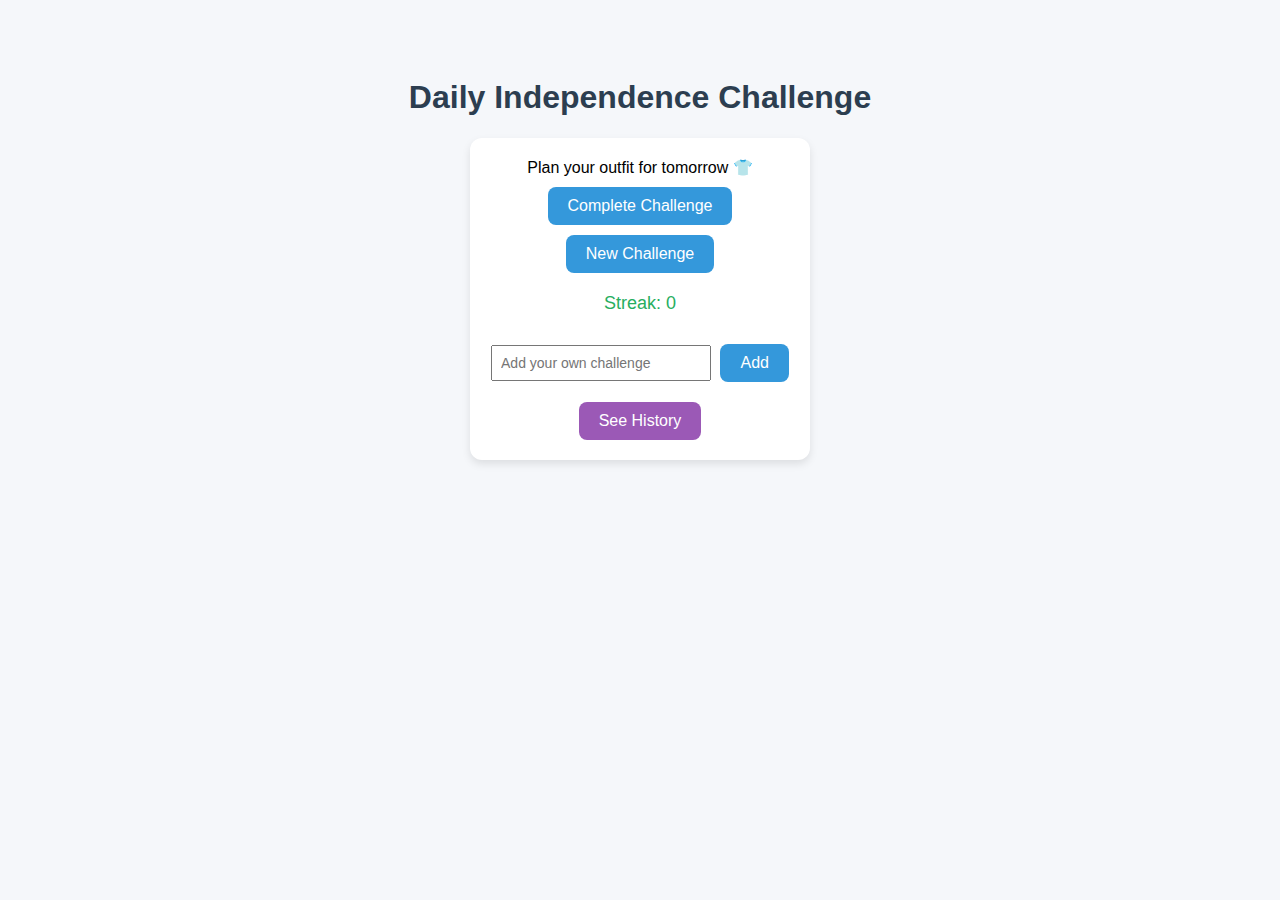
<file: index.html>
<!doctype html>
<html lang="en">
  <head>
    <meta charset="UTF-8" />
    <meta name="viewport" content="width=device-width, initial-scale=1.0" />
    <title>Daily Independence Challenge</title>
    <link rel="stylesheet" href="style.css" />
  </head>
  <body>
    <h1>Daily Independence Challenge</h1>
    <div id="challenge-box">
      <div id="challenge"></div>
      <button id="completeBtn">Complete Challenge</button>
      <button id="newBtn">New Challenge</button>
      <div id="message"></div>
      <div id="streak">Streak: <span id="streakCount"></span></div>
      <div id="create-challenge">
        <input type="text" id="customChallenge" placeholder="Add your own challenge" />
        <button id="addChallengeBtn">Add</button>
      </div>
      <div id="navigation">
        <button id="historyBtn" onclick="window.location.href='history.html'">See History</button>
      </div>
    </div>
    <script src="script.js"></script>
  </body>
</html>
</file>
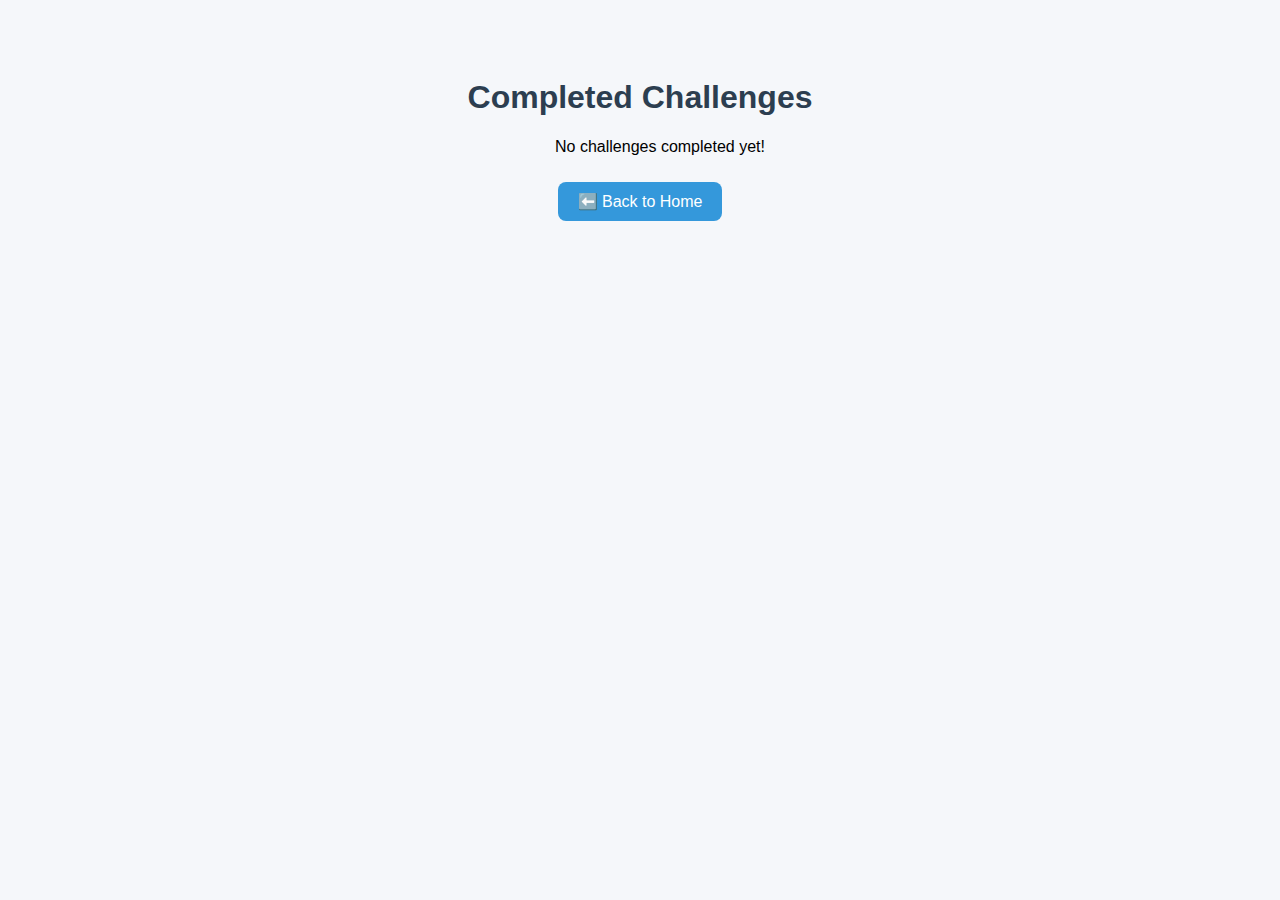
<file: history.html>
<!doctype html>
<html lang="en">
  <head>
    <meta charset="UTF-8" />
    <meta name="viewport" content="width=device-width, initial-scale=1.0" />
    <title>Challenge History</title>
    <link rel="stylesheet" href="style.css" />
  </head>
  <body>
    <h1>Completed Challenges</h1>
    <ul id="history-list"></ul>

    <button class="nav-button" onclick="window.location.href='index.html'">
      ⬅️ Back to Home
    </button>

    <script>
      const history =
        JSON.parse(localStorage.getItem("challengeHistory")) || [];
      const historyList = document.getElementById("history-list");

      if (history.length === 0) {
        historyList.innerHTML = "<p>No challenges completed yet!</p>";
      } else {
        history.forEach((challenge) => {
          const li = document.createElement("li");
          li.textContent = challenge;
          historyList.appendChild(li);
        });
      }
    </script>
  </body>
</html>
</file>
<file: style.css>
body {
  font-family: Arial, sans-serif;
  background: #f5f7fa;
  text-align: center;
  padding: 50px;
}

h1 {
  color: #2c3e50;
}

#challenge-box {
  background: white;
  padding: 20px;
  margin: 20px auto;
  width: 300px;
  border-radius: 12px;
  box-shadow: 0 4px 8px rgba(0, 0, 0, 0.1);
}



button {
  padding: 10px 20px;
  margin-top: 10px;
  font-size: 16px;
  border: none;
  border-radius: 8px;
  background: #3498db;
  color: white;
  cursor: pointer;
}

button:hover {
  background: #2980b9;
}

#streak {
  margin-top: 20px;
  font-size: 18px;
  color: #27ae60;
}

#create-challenge {
  margin-top: 20px;
}

#create-challenge input {
  padding: 8px;
  font-size: 14px;
  width: 200px;
  margin-right: 5px;
}

#navigation {
  margin-top: 20px;
}

#historyBtn {
  background: #9b59b6;
  margin: 0 auto;
  display: block;
}

#historyBtn:hover {
  background: #8e44ad;
}
</file>
